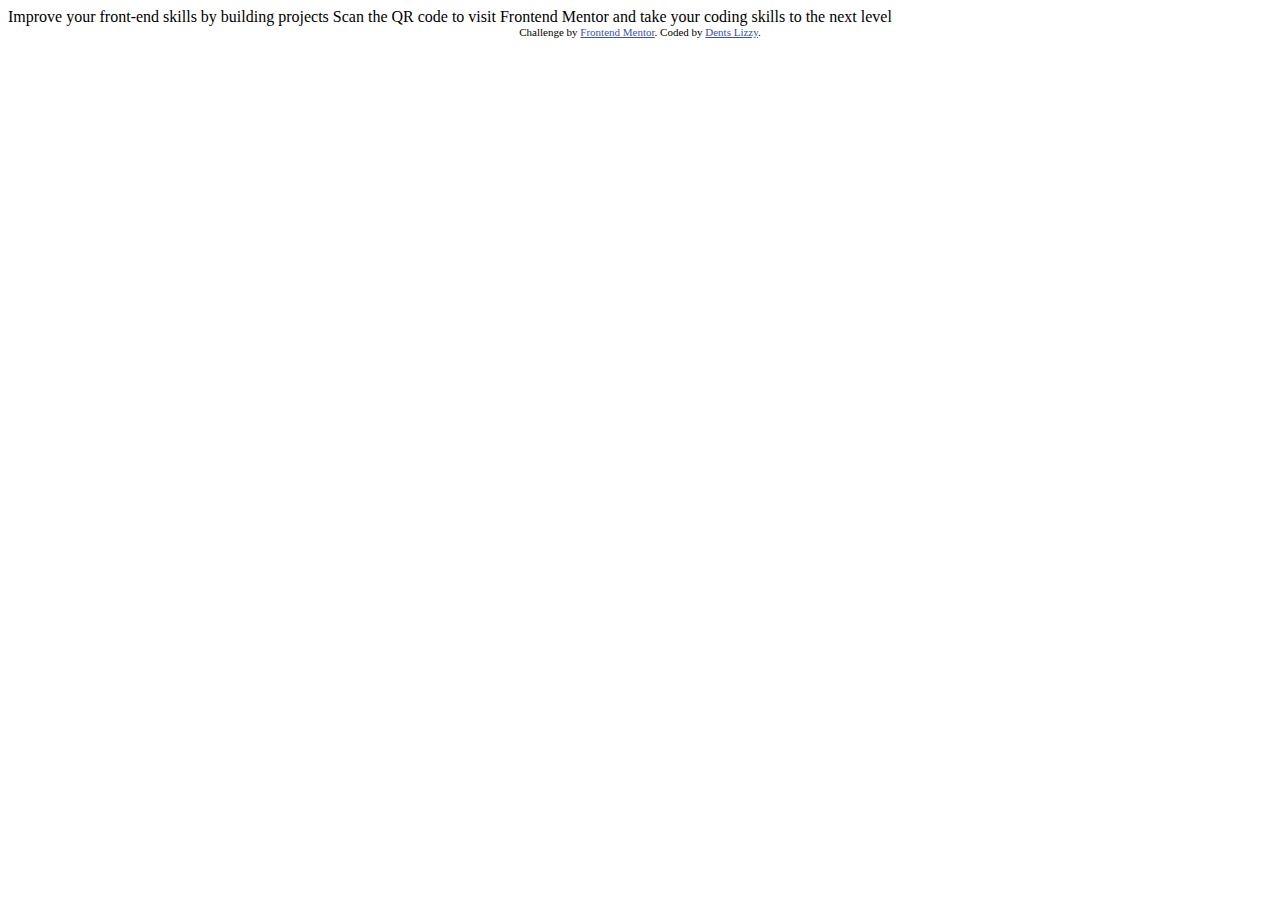
<file: index.html>
<!DOCTYPE html>
<html lang="en">
  <head>
    <meta charset="UTF-8" />
    <meta name="viewport" content="width=device-width, initial-scale=1.0" />
    <!-- displays site properly based on user's device -->

    <link
      rel="icon"
      type="image/png"
      sizes="32x32"
      href="./images/favicon-32x32.png"
    />

    <title>Frontend Mentor | QR code component</title>

    <!-- Feel free to remove these styles or customise in your own stylesheet 👍 -->
    <style>
      .attribution {
        font-size: 11px;
        text-align: center;
      }
      .attribution a {
        color: hsl(228, 45%, 44%);
      }
    </style>
  </head>
  <body>
    Improve your front-end skills by building projects Scan the QR code to visit
    Frontend Mentor and take your coding skills to the next level

    <div class="attribution">
      Challenge by
      <a href="https://www.frontendmentor.io?ref=challenge" target="_blank"
        >Frontend Mentor</a
      >. Coded by <a href="#">Dents Lizzy</a>.
    </div>
  </body>
</html>
</file>
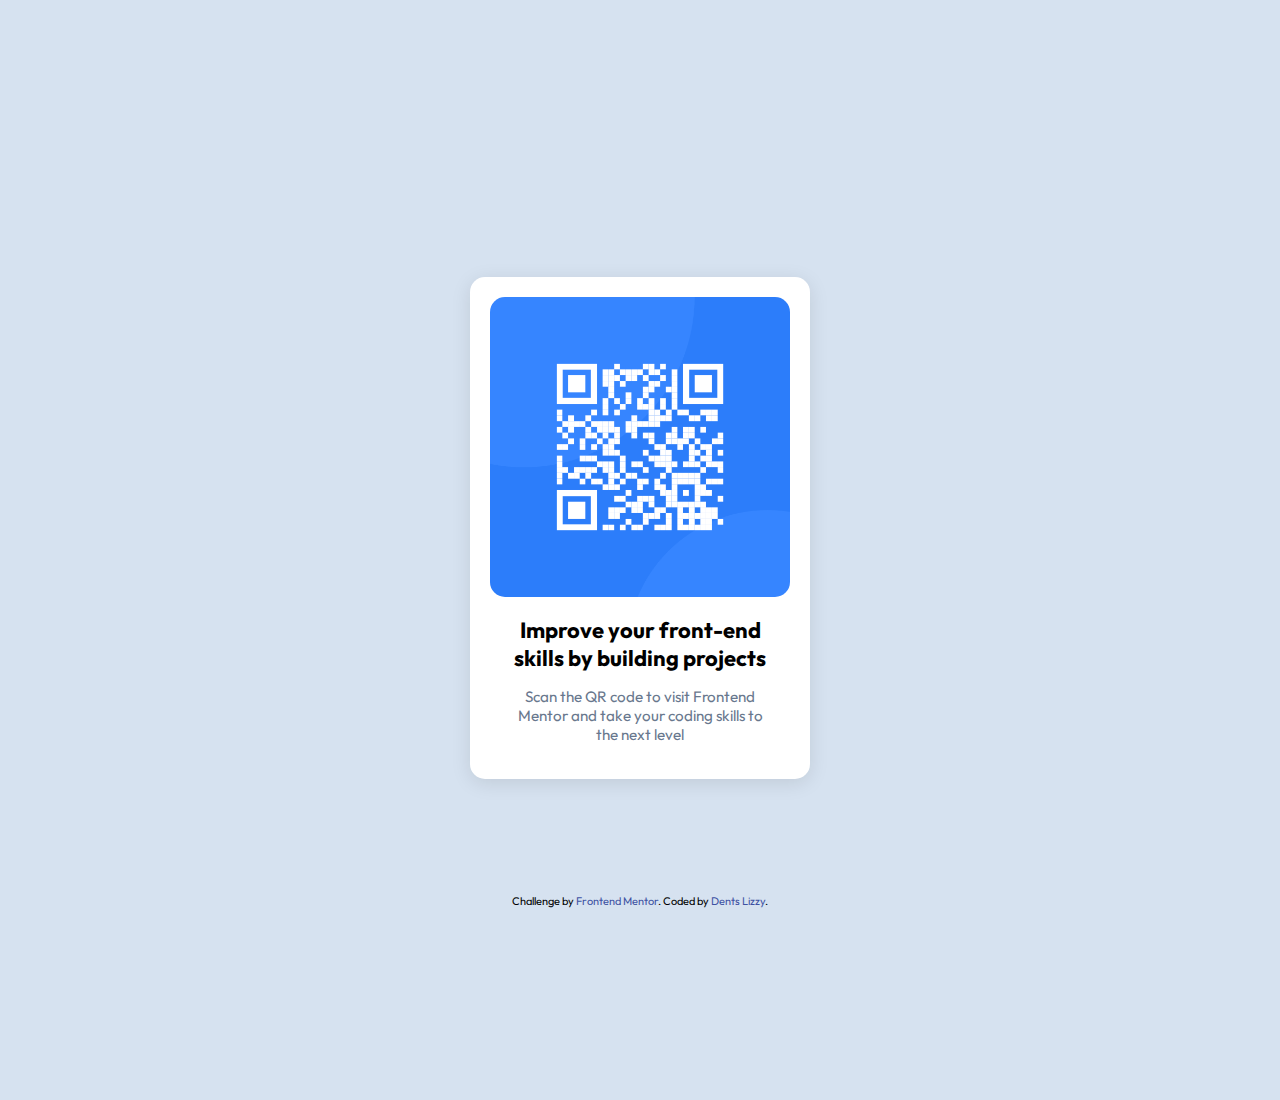
<file: qr-code-component-main/index.html>
<!DOCTYPE html>
<html lang="en">
  <head>
    <meta charset="UTF-8" />
    <meta name="viewport" content="width=device-width, initial-scale=1.0" />
    <!-- displays site properly based on user's device -->
    <link rel="stylesheet" href="./styles.css" />
    <link
      rel="stylesheet"
      href="https://fonts.googleapis.com/css?family=Outfit"
    />
    <link
      rel="icon"
      type="image/png"
      sizes="32x32"
      href="./images/favicon-32x32.png"
    />

    <title>Frontend Mentor | QR code component</title>
  </head>
  <body>
    <div class="container">
      <div class="qr-code">
        <img src="./images/image-qr-code.png" alt="QR Code" />
      </div>
      <h2>
        Improve your front-end <br />
        skills by building projects
      </h2>
      <p>
        Scan the QR code to visit Frontend <br />
        Mentor and take your coding skills to <br />
        the next level
      </p>
    </div>
    <!-- <footer> -->
    <div class="attribution">
      Challenge by
      <a href="https://www.frontendmentor.io?ref=challenge" target="_blank"
        >Frontend Mentor</a
      >. Coded by <a href="#">Dents Lizzy</a>.
    </div>
    <!-- </footer> -->
  </body>
</html>
</file>
<file: qr-code-component-main/styles.css>
body{
    background-color: rgb(214, 226, 240);
    font-family: "Outfit", sans-serif;
    display: flex;
    justify-content: center;
    align-items: center;
    flex-direction: column;
    height: 100vh;
    padding: 100px;
    margin: 0;

}

.container{
    background-color: white;
    border-radius: 15px;
    padding: 20px;
    text-align: center;
    box-shadow: 0 4px 20px rgba(0, 0, 0, 0.1);
    max-width: 300px;
    width: 100%;
    margin: 100px;
}

.qr-code{
    width: 100%;
    height: auto;
    border-radius: 15px;
    margin-bottom: 15px;
}
.qr-code img{
    width: 100%;
    height: auto;
    border-radius: 15px;
}

h2{
    font-size: 22px;
    margin: 0;
    font-weight: 700;
}

p{
    color: hsl(216, 15%, 48%);
    font-size: 0.95rem;
    font-weight: 400;
}

.attribution{
    
    font-size: 11px;
    text-align: center;
    padding: 15px 0;
    background-color: transparent;
    /* margin-top: 15px; */
    
}

.attribution a{
    color: hsl(228, 45%, 44%);
    text-decoration: none;
}

.attribution a:hover{
    text-decoration: underline;
}
</file>
